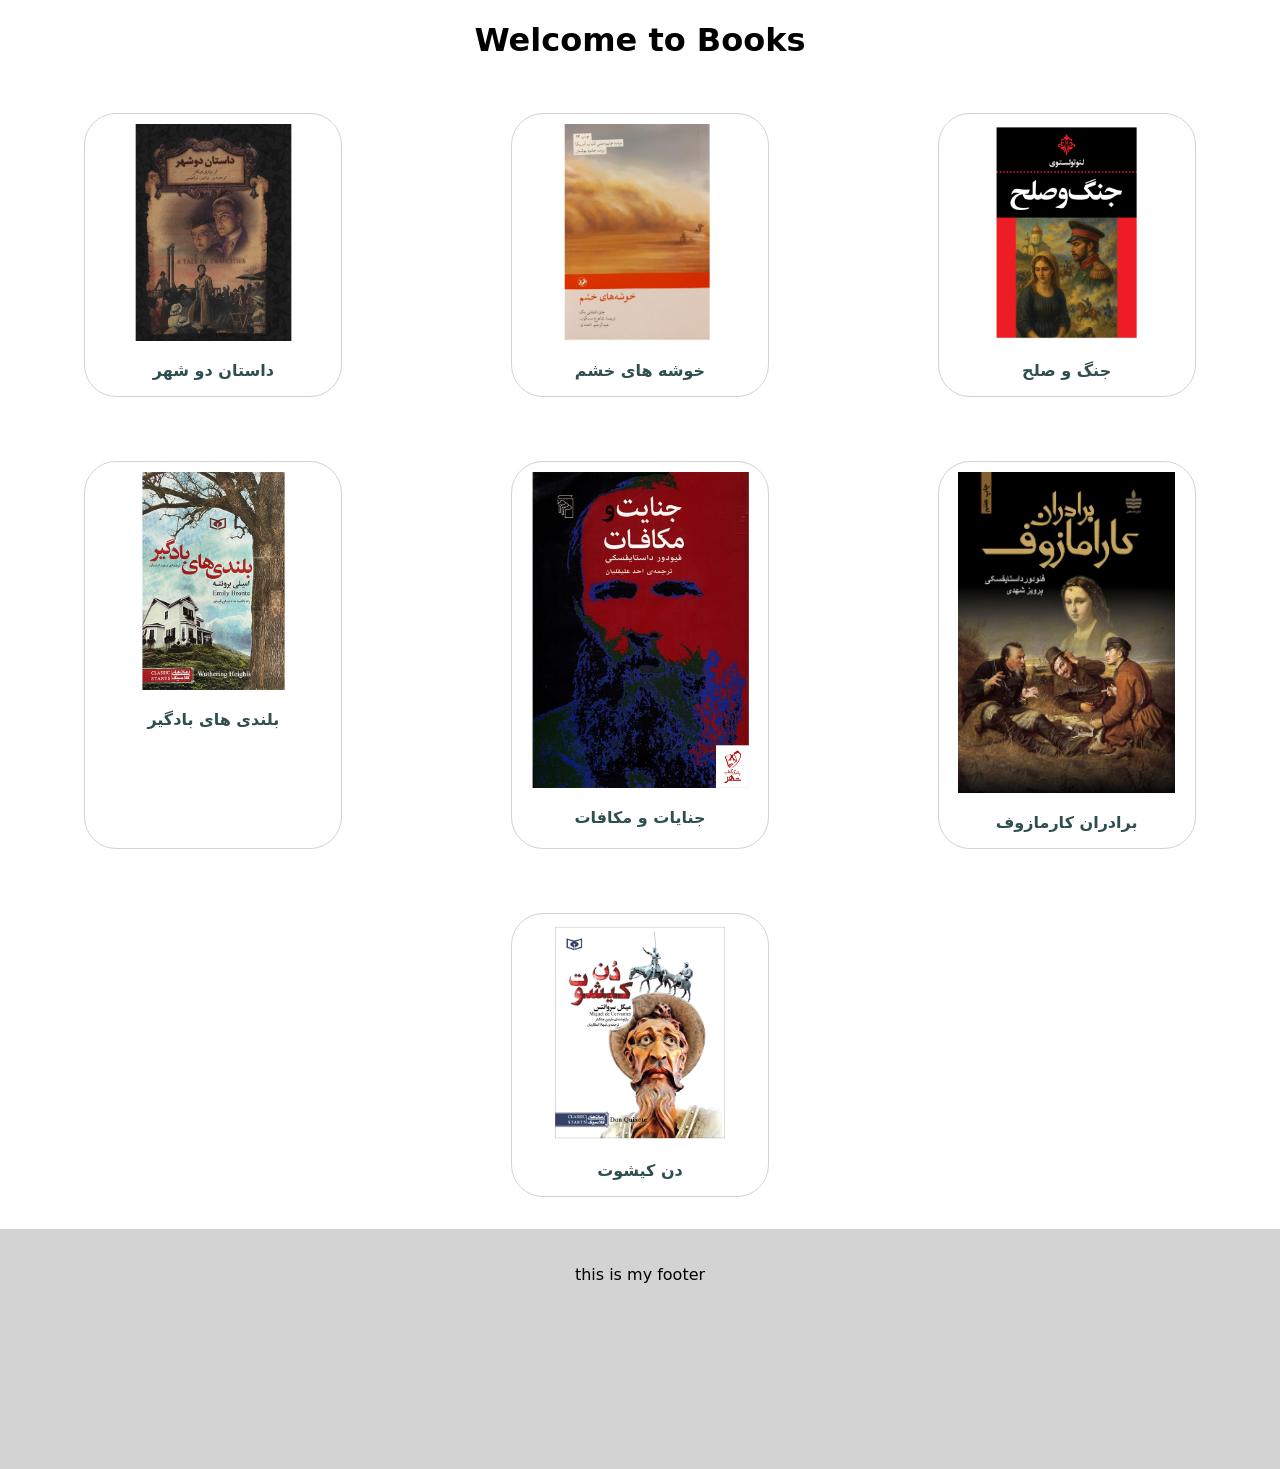
<file: index.html>
<!doctype html>
<html lang="en">
<head>
    <meta charset="UTF-8">
    <meta name="viewport"
          content="width=device-width, user-scalable=no, initial-scale=1.0, maximum-scale=1.0, minimum-scale=1.0">
    <meta http-equiv="X-UA-Compatible" content="ie=edge">
    <link rel="stylesheet" href="css/style.css">
    <title>Books</title>
</head>
<body>
<header>
    <h1 >Welcome to Books </h1>
    <nav></nav>
</header>
<main >
     <div class="bordered">
        <img src="images/ATaleOfTwoCities.jpg" alt="A tale of two cities">
        <p>داستان دو شهر</p>
    </div>
    <div class="bordered">
        <img src="images/GrapesOfWrath.jpg" alt="the grapes of wrath">
        <p>خوشه های خشم</p>
    </div>
    <div class="bordered">
        <img src="images/WarAndPeace.jpg" alt="War and peace">
        <p>جنگ و صلح</p>
    </div>
    <div  class="bordered">
        <img src="images/WutheringHeights.jpg" alt="Wuthering heights">
        <p>بلندی های بادگیر</p>
    </div>
    <div  class="bordered">
         <img src="images/jenayat.jpg" alt="جنایات">
        <p>جنایات و مکافات</p>
    </div>
     <div  class="bordered">
         <img src="images/karmazov.jpg" alt="برادران کارمازوف">
        <p>برادران کارمازوف</p>
    </div>
     <div  class="bordered">
         <img src="images/don.webp" alt="دن کیشوت">
        <p>دن کیشوت</p>
    </div>
</main>
<footer>
<p>this is my footer</p>
</footer>
</body>
</html>
</file>
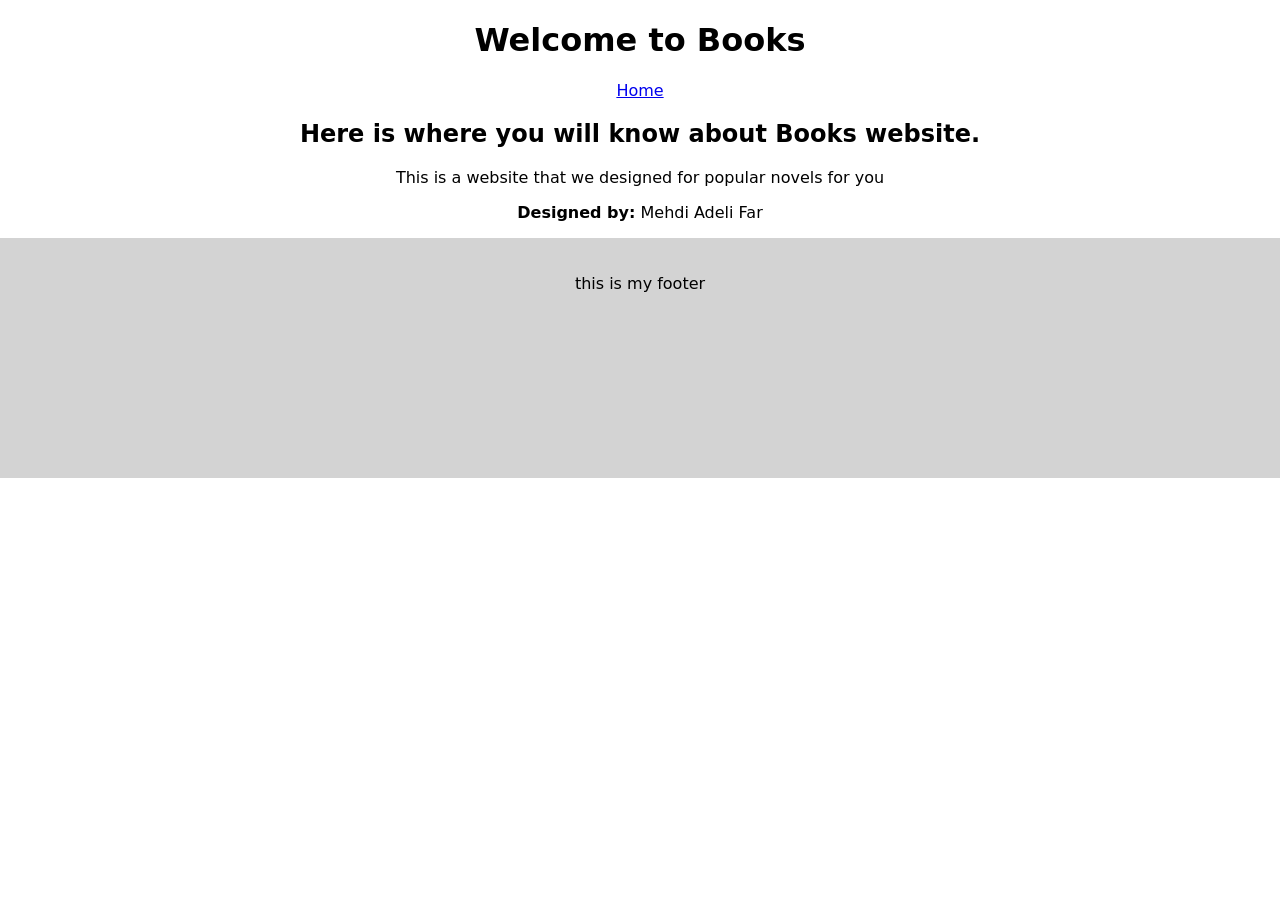
<file: aboutUs.html>
<!doctype html>
<html lang="en">
<head>
    <meta charset="UTF-8">
    <meta name="viewport"
          content="width=device-width, user-scalable=no, initial-scale=1.0, maximum-scale=1.0, minimum-scale=1.0">
    <meta http-equiv="X-UA-Compatible" content="ie=edge">
    <link rel="stylesheet" href="css/style.css">
    <title>Books</title>
</head>
<body >
<header>
    <h1 style="text-align: center">Welcome to Books </h1>
    <nav style="text-align:center;">
        <a href="index.html">Home</a>
    </nav>
</header>
<main >
   <div>
<h2>
    Here is where you will know about Books website.
</h2>
 <p>
            This is a website that we designed for popular novels for you
        </p>
        <p><b>Designed by:</b> Mehdi Adeli Far</p>
   </div>
</main>
<footer>
<p>this is my footer</p>
</footer>
</body>
</html>
</file>
<file: css/style.css>
.bordered{
    border: 1px solid lightgray;
    margin: 2em;
    text-align: center;
    border-radius: 2rem;
    width: 20%;
}
.bordered img{
    margin-top: 10px;
    display: inline-block;
    width: 85%;
    object-fit:cover ;
}
.bordered p{
    font-weight: bold;
    font-family: system-ui;
    color: darkslategray;
}

main{
    display: flex;
    flex-wrap: wrap;
    justify-content: space-around;
    text-align: center;
}
h1{
    text-align: center;
}
footer{
    height: 200px;
    background-color: lightgray;
    margin: 0;
    text-align: center;
    padding: 20px;

}
body{
    margin: 0;
    font-family: system-ui, -apple-system, BlinkMacSystemFont, 'Segoe UI', Roboto, Oxygen, Ubuntu, Cantarell, 'Open Sans', 'Helvetica Neue', sans-serif;
}
nav{
    text-align: center;
}
</file>
